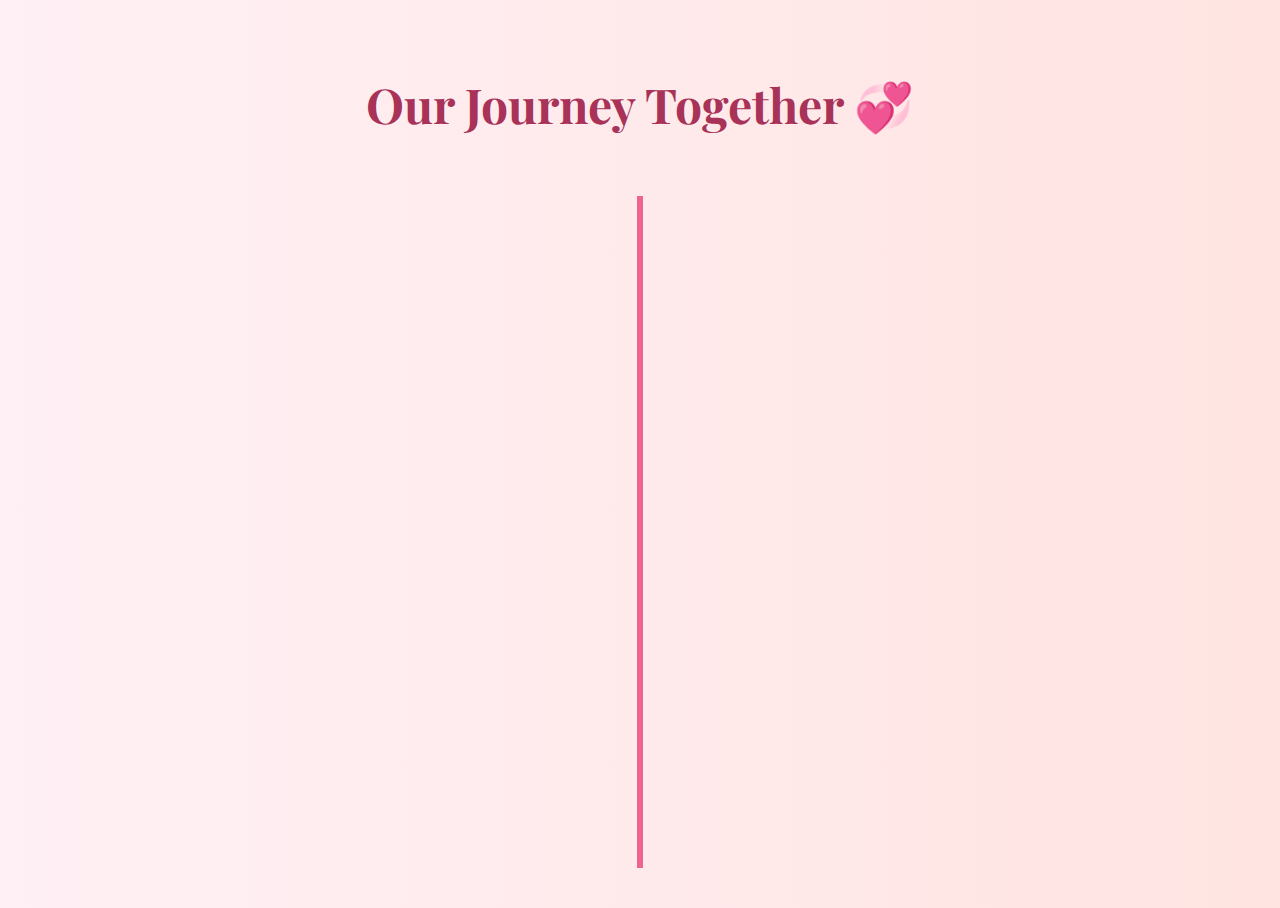
<file: milestone.html>
<!DOCTYPE html>
<html lang="en">
<head>
  <meta charset="UTF-8">
  <title>Our Journey Together</title>
  <link href="https://fonts.googleapis.com/css2?family=Playfair+Display&display=swap" rel="stylesheet">
  <style>
    body {
      background: linear-gradient(to right, #fff0f5, #ffe4e1);
      margin: 0;
      font-family: 'Playfair Display', serif;
      padding: 40px;
    }

    h1 {
      text-align: center;
      font-size: 3rem;
      color: #a83258;
      margin-bottom: 60px;
    }

    .timeline {
      position: relative;
      max-width: 900px;
      margin: auto;
    }

    .timeline::after {
      content: '';
      position: absolute;
      width: 6px;
      background: #f06292;
      top: 0;
      bottom: 0;
      left: 50%;
      transform: translateX(-50%);
    }

    .milestone {
      padding: 20px 40px;
      position: relative;
      width: 50%;
      box-sizing: border-box;
      opacity: 0;
      animation: slideIn 1s ease forwards;
    }

    .milestone:nth-child(even) {
      left: 50%;
    }

    .milestone:nth-child(odd) {
      left: 0;
    }

    .milestone::before {
      content: '';
      position: absolute;
      top: 15px;
      right: -12px;
      width: 24px;
      height: 24px;
      background: #f06292;
      border: 4px solid #fff;
      border-radius: 50%;
      z-index: 1;
    }

    .milestone:nth-child(even)::before {
      left: -12px;
      right: auto;
    }

    .content {
      padding: 20px;
      background: #ffffff;
      border-radius: 10px;
      box-shadow: 0 4px 15px rgba(0,0,0,0.1);
      position: relative;
    }

    .year {
      font-weight: bold;
      font-size: 1.5rem;
      color: #d81b60;
      margin-bottom: 10px;
    }

    .text {
      font-size: 1.1rem;
      color: #444;
    }

    @keyframes slideIn {
      to {
        opacity: 1;
        transform: translateY(0);
      }
      from {
        opacity: 0;
        transform: translateY(50px);
      }
    }

    .nav-button {
      display: block;
      margin: 60px auto 0;
      padding: 12px 30px;
      background: #a83258;
      color: white;
      text-decoration: none;
      font-size: 1.2rem;
      border-radius: 8px;
      transition: background 0.3s ease;
    }

    .nav-button:hover {
      background: #821f3f;
    }

  </style>
</head>
<body>

  <h1>Our Journey Together 💞</h1>

  <div class="timeline">
    <div class="milestone" style="animation-delay: 0s;">
      <div class="content">
        <div class="year">2018</div>
        <div class="text">The moment we first met — destiny whispered, and love answered. 💫</div>
      </div>
    </div>

    <div class="milestone" style="animation-delay: 0.3s;">
      <div class="content">
        <div class="year">2019</div>
        <div class="text">Our late-night talks and silly laughs became our language. 🥰</div>
      </div>
    </div>

    <div class="milestone" style="animation-delay: 0.6s;">
      <div class="content">
        <div class="year">2020</div>
        <div class="text">We took our first trip together — a journey of hearts and roads. ✈️</div>
      </div>
    </div>

    <div class="milestone" style="animation-delay: 0.9s;">
      <div class="content">
        <div class="year">2022</div>
        <div class="text">The day I knew: forever would begin with you.
</file>
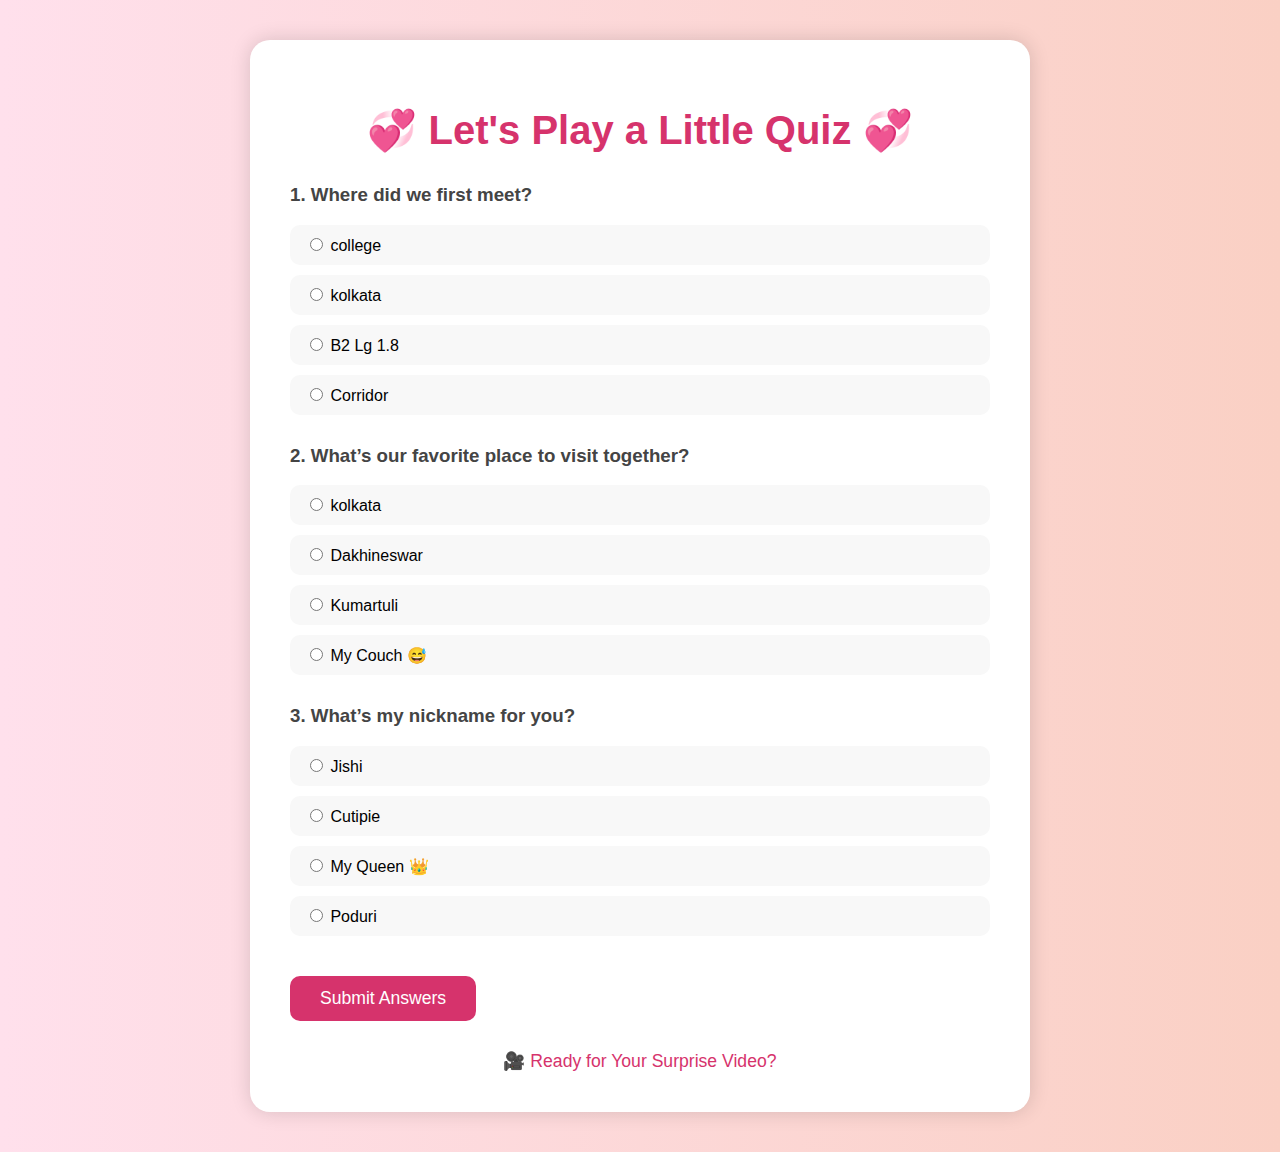
<file: quiz.html>
<!DOCTYPE html>
<html lang="en">
<head>
  <meta charset="UTF-8">
  <title>Quiz Time – For My Love</title>
  <style>
    body {
      margin: 0;
      padding: 0;
      background: linear-gradient(to right, #ffe0ec, #fad0c4);
      font-family: 'Segoe UI', sans-serif;
      display: flex;
      justify-content: center;
      align-items: flex-start;
      min-height: 100vh;
      padding: 40px;
    }

    .container {
      background: white;
      border-radius: 20px;
      padding: 40px;
      box-shadow: 0 0 20px rgba(0,0,0,0.15);
      max-width: 700px;
      width: 100%;
    }

    h1 {
      text-align: center;
      color: #d6336c;
      font-size: 2.5rem;
    }

    .question {
      margin-top: 30px;
    }

    .question h3 {
      color: #444;
    }

    .options {
      margin-top: 10px;
    }

    .options label {
      display: block;
      margin-bottom: 10px;
      background: #f8f8f8;
      padding: 10px 15px;
      border-radius: 10px;
      cursor: pointer;
      transition: background 0.3s ease;
    }

    .options label:hover {
      background: #ffe0ec;
    }

    button {
      margin-top: 30px;
      padding: 12px 30px;
      background: #d6336c;
      color: white;
      border: none;
      border-radius: 10px;
      font-size: 1.1rem;
      cursor: pointer;
      transition: background 0.3s ease;
    }

    button:hover {
      background: #a0254d;
    }

    #result {
      margin-top: 30px;
      font-size: 1.3rem;
      color: #444;
      font-weight: bold;
      text-align: center;
    }

    .next-link {
      display: block;
      margin-top: 30px;
      text-align: center;
      font-size: 1.1rem;
      color: #d6336c;
      text-decoration: none;
    }

    .next-link:hover {
      text-decoration: underline;
    }
  </style>
</head>
<body>
  <div class="container">
    <h1>💞 Let's Play a Little Quiz 💞</h1>
    <form id="quizForm">
      <div class="question">
        <h3>1. Where did we first meet?</h3>
        <div class="options">
          <label><input type="radio" name="q1" value="correct"> college</label>
          <label><input type="radio" name="q1" value="wrong"> kolkata</label>
          <label><input type="radio" name="q1" value="wrong"> B2 Lg 1.8 </label>
          <label><input type="radio" name="q1" value="wrong"> Corridor</label>
        </div>
      </div>

      <div class="question">
        <h3>2. What’s our favorite place to visit together?</h3>
        <div class="options">
          <label><input type="radio" name="q2" value="wrong"> kolkata</label>
          <label><input type="radio" name="q2" value="correct"> Dakhineswar</label>
          <label><input type="radio" name="q2" value="wrong"> Kumartuli</label>
          <label><input type="radio" name="q2" value="wrong"> My Couch 😅</label>
        </div>
      </div>

      <div class="question">
        <h3>3. What’s my nickname for you?</h3>
        <div class="options">
          <label><input type="radio" name="q3" value="wrong"> Jishi</label>
          <label><input type="radio" name="q3" value="wrong"> Cutipie</label>
          <label><input type="radio" name="q3" value="correct"> My Queen 👑</label>
          <label><input type="radio" name="q3" value="wrong"> Poduri</label>
        </div>
      </div>

      <button type="button" onclick="checkAnswers()">Submit Answers</button>
    </form>

    <div id="result"></div>

    <a class="next-link" href="video.html">🎥 Ready for Your Surprise Video?</a>
  </div>

  <script>
    function checkAnswers() {
      const form = document.getElementById('quizForm');
      const q1 = form.q1.value;
      const q2 = form.q2.value;
      const q3 = form.q3.value;
      let score = 0;

      if (q1 === "correct") score++;
      if (q2 === "correct") score++;
      if (q3 === "correct") score++;

      const result = document.getElementById('result');
      if (score === 3) {
        result.innerHTML = `💖 Perfect Score! You truly know us inside and out!`;
      } else {
        result.innerHTML = `You got ${score}/3 — but every answer is still perfect because it's from you. 💘`;
      }
    }
  </script>
</body>
</html>
</file>
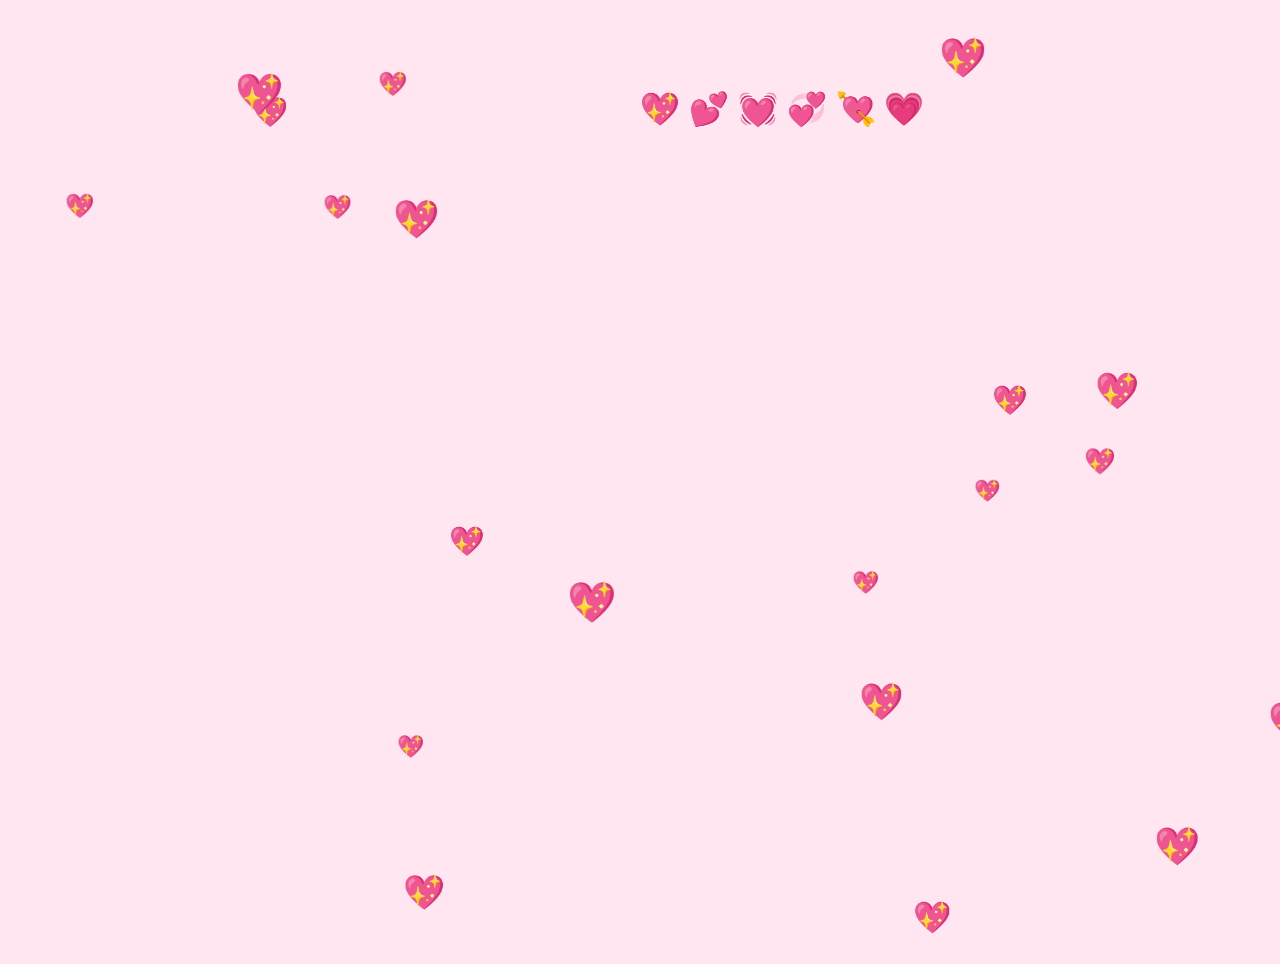
<file: surprise.html>
<!DOCTYPE html>
<html lang="en">
<head>
  <meta charset="UTF-8" />
  <title>Surprise!</title>
  <link rel="stylesheet" href="style.css" />
</head>
<body class="center">
  <h1 class="fade-in">🎶 A Song Just for You 🎶</h1>
  <p class="fade-in delay">Hit play & enjoy your surprise, my love!</p>
  <audio controls autoplay class="fade-in delay-2">
    <source src="song.mp3" type="mp3">
    Your browser does not support the audio element.
  </audio>
  <div class="hearts"></div>
</body>
<script src="script.js"></script>
</html>
</file>
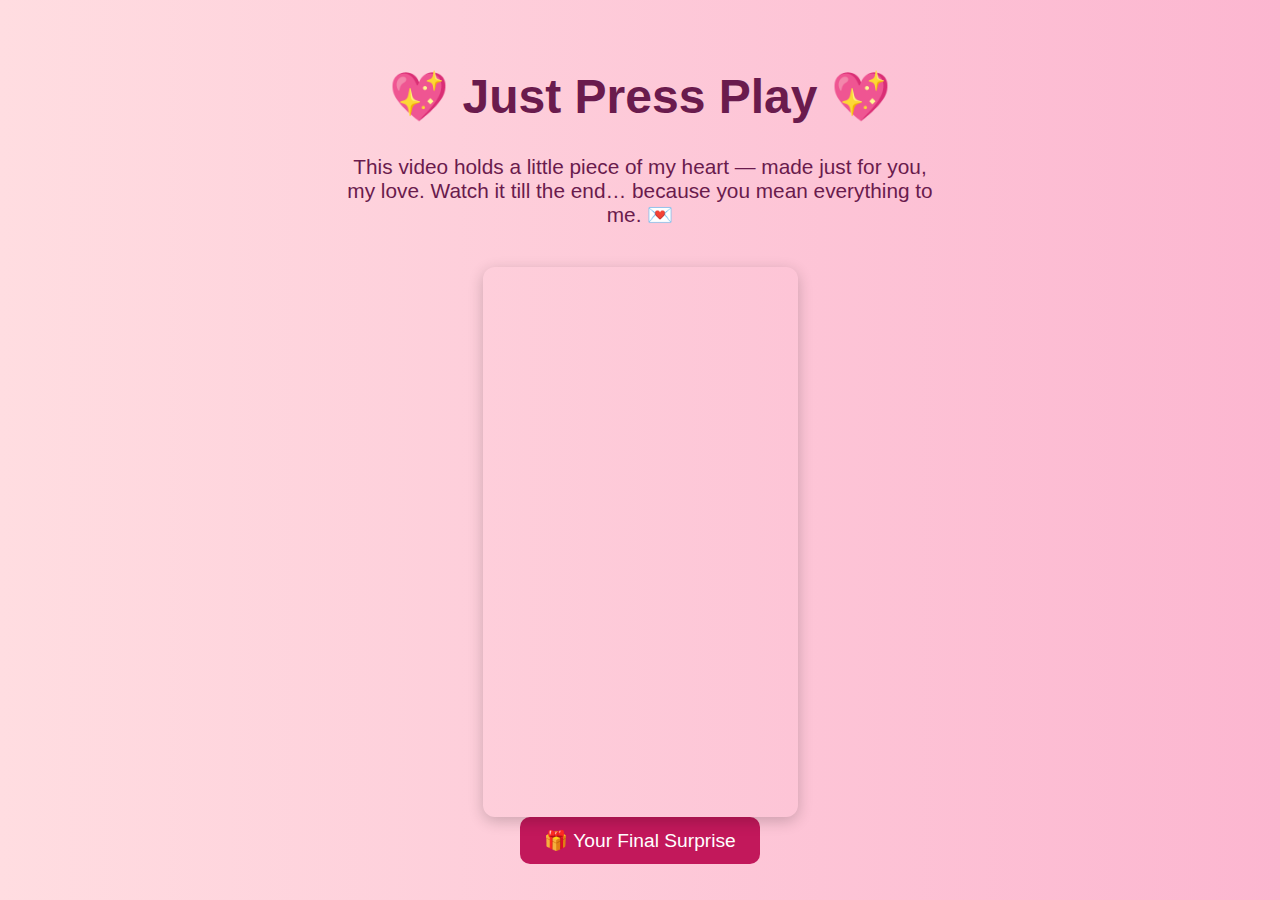
<file: video.html>
<!DOCTYPE html>
<html lang="en">
<head>
  <meta charset="UTF-8">
  <title>Your Surprise Video</title>
  <style>
    body {
      margin: 0;
      padding: 0;
      background: linear-gradient(to right, #ffdde1, #fcb6d0);
      font-family: 'Segoe UI', sans-serif;
      display: flex;
      flex-direction: column;
      align-items: center;
      justify-content: center;
      min-height: 100vh;
      text-align: center;
      color: #6a1b4d;
    }

    h1 {
      font-size: 3rem;
      margin-bottom: 10px;
      animation: fadeIn 2s ease-out forwards;
    }

    p {
      font-size: 1.3rem;
      margin-bottom: 40px;
      max-width: 600px;
      animation: fadeIn 3s ease-out forwards;
    }

    .video-container {
      position: relative;
      width: 315px;   /* Shorts are vertical */
      height: 550px;
      border-radius: 12px;
      overflow: hidden;
      box-shadow: 0 4px 15px rgba(0,0,0,0.2);
      animation: fadeIn 4s ease-out forwards;
    }

    .video-container iframe {
      width: 100%;
      height: 100%;
      border: none;
    }

    a.button {
      background: #c2185b;
      color: white;
      padding: 12px 24px;
      border-radius: 10px;
      font-size: 1.2rem;
      text-decoration: none;
      transition: background 0.3s ease;
    }

    a.button:hover {
      background: #8e1445;
    }

    @keyframes fadeIn {
      from { opacity: 0; transform: translateY(30px); }
      to { opacity: 1; transform: translateY(0); }
    }
  </style>
</head>
<body>

  <h1>💖 Just Press Play 💖</h1>
  <p>This video holds a little piece of my heart — made just for you, my love. Watch it till the end… because you mean everything to me. 💌</p>

  <div class="video-container">
    <!-- Replace the YouTube embed link with your own -->
    <iframe 
      src="https://www.youtube.com/embed/0ql_n_33dSY?si=YkXZpUbOlrPPu9Nh"
      allowfullscreen
    ></iframe>
  </div>

  <a class="button" href="gift.html">🎁 Your Final Surprise</a>

</body>
</html>
</file>
<file: style.css>
body {
    background: #ffe6f0;
    font-family: 'Arial', sans-serif;
    text-align: center;
    padding: 2em;
    margin: 0;
    overflow-x: hidden;
  }
  
  .center {
    display: flex;
    flex-direction: column;
    justify-content: center;
    align-items: center;
    height: 100vh;
  }
  
  h1 {
    color: #e60073;
    font-size: 2.5em;
  }
  
  p {
    max-width: 600px;
    font-size: 1.2em;
    color: #333;
  }
  
  .btn {
    background: #ff3399;
    color: white;
    padding: 12px 24px;
    border-radius: 10px;
    text-decoration: none;
    font-size: 1.1em;
    margin-top: 1em;
    transition: transform 0.2s;
  }
  
  .btn:hover {
    transform: scale(1.1);
  }
  
  .fade-in {
    opacity: 0;
    animation: fadeIn 2s forwards;
  }
  
  .delay {
    animation-delay: 1s;
  }
  .delay-2 {
    animation-delay: 2s;
  }
  
  .gallery img {
    width: 200px;
    height: auto;
    margin: 10px;
    border-radius: 12px;
    box-shadow: 0 0 10px #999;
  }
  
  @keyframes fadeIn {
    to { opacity: 1; }
  }
  
  /* Floating hearts */
  .hearts::before, .hearts::after {
    content: "💖 💕 💓 💞 💘 💗";
    position: absolute;
    font-size: 2rem;
    animation: float 6s infinite linear;
    top: 10%;
    left: 50%;
  }
  
  @keyframes float {
    0% { transform: translateY(0) translateX(0); }
    100% { transform: translateY(-100vh) translateX(-50vw); }
  }
</file>
